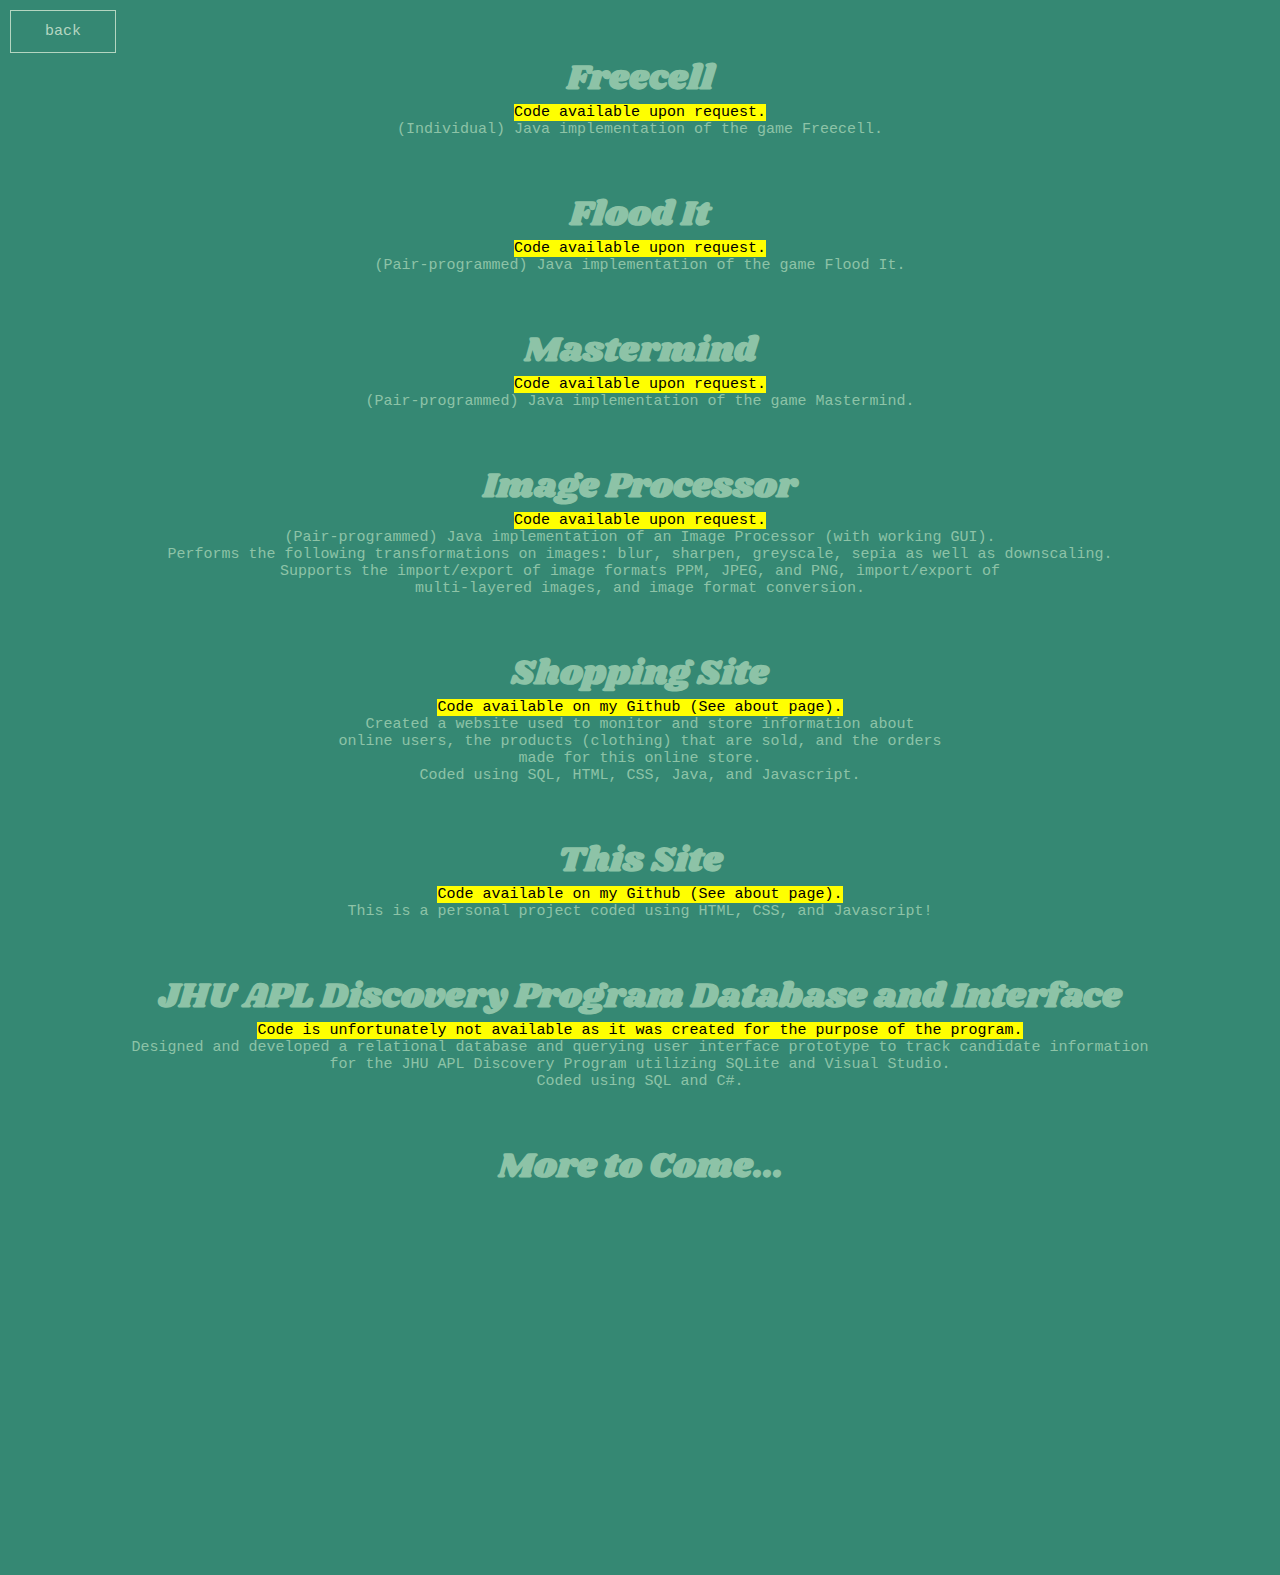
<file: code.html>
<!DOCTYPE html>
<html lang="en" dir="ltr">
  <head>
    <meta name="viewport" content="with=device-wdith, initial-scale = 1.0">
    <title> Sarah Xie's Website </title>
    <link rel="stylesheet" href="style.css">
    <link rel="preconnect" href="https://fonts.googleapis.com">
    <link rel="preconnect" href="https://fonts.gstatic.com" crossorigin>
    <link href="https://fonts.googleapis.com/css2?family=Shrikhand&display=swap"
     rel="stylesheet">
    <link href=
    "https://fonts.googleapis.com/css2?family=Assistant:wght@200&display=swap"
     rel="stylesheet">
  </head>
  <body>

    <!-- Home Page -->
    <section class="code">
      <a href="index.html#projects" class="back-btn">back</a>
      <div class="code-text">
      <h1> Freecell <h1>
      <p> <mark>Code available upon request.<mark> </p>
      <p> (Individual) Java implementation of the game Freecell. </p>
      <br />
      <h1> Flood It <h1>
      <p> <mark>Code available upon request.<mark> </p>
      <p> (Pair-programmed) Java implementation of the game Flood It. </p>
      <br />
      <h1> Mastermind <h1>
      <p> <mark>Code available upon request.<mark> </p>
      <p> (Pair-programmed) Java implementation of the game Mastermind. </p>
      <br />
      <h1> Image Processor <h1>
      <p> <mark>Code available upon request.<mark> </p>
      <p> (Pair-programmed) Java implementation of an Image Processor (with working GUI). </p>
      <p> Performs the following transformations on images: blur, sharpen, greyscale, sepia as well as downscaling. </p>
      <p> Supports the import/export of image formats PPM, JPEG, and PNG, import/export of </p>
      <p> multi-layered images, and image format conversion. </p>
      <br />
      <h1> Shopping Site <h1>
      <p> <mark>Code available on my Github (See about page).<mark> </p>
      <p> Created a website used to monitor and store information about </p>
      <p> online users, the products (clothing) that are sold, and the orders </p>
      <p> made for this online store. </p>
      <p> Coded using SQL, HTML, CSS, Java, and Javascript. </p>
      <br />
      <h1> This Site <h1>
      <p> <mark>Code available on my Github (See about page).<mark> </p>
      <p> This is a personal project coded using HTML, CSS, and Javascript! </p>
      <br />
      <h1> JHU APL Discovery Program Database and Interface <h1>
      <p> <mark>Code is unfortunately not available as it was created for the purpose of the program.<mark> </p>
      <p> Designed and developed a relational database and querying user interface prototype to track candidate
          information for the JHU APL Discovery Program utilizing SQLite and Visual Studio. </p>
      <p> Coded using SQL and C#. </p>
      <br />
      <h1> More to Come... <h1>
      </div>
    </section>
  </body>
</html>
</file>
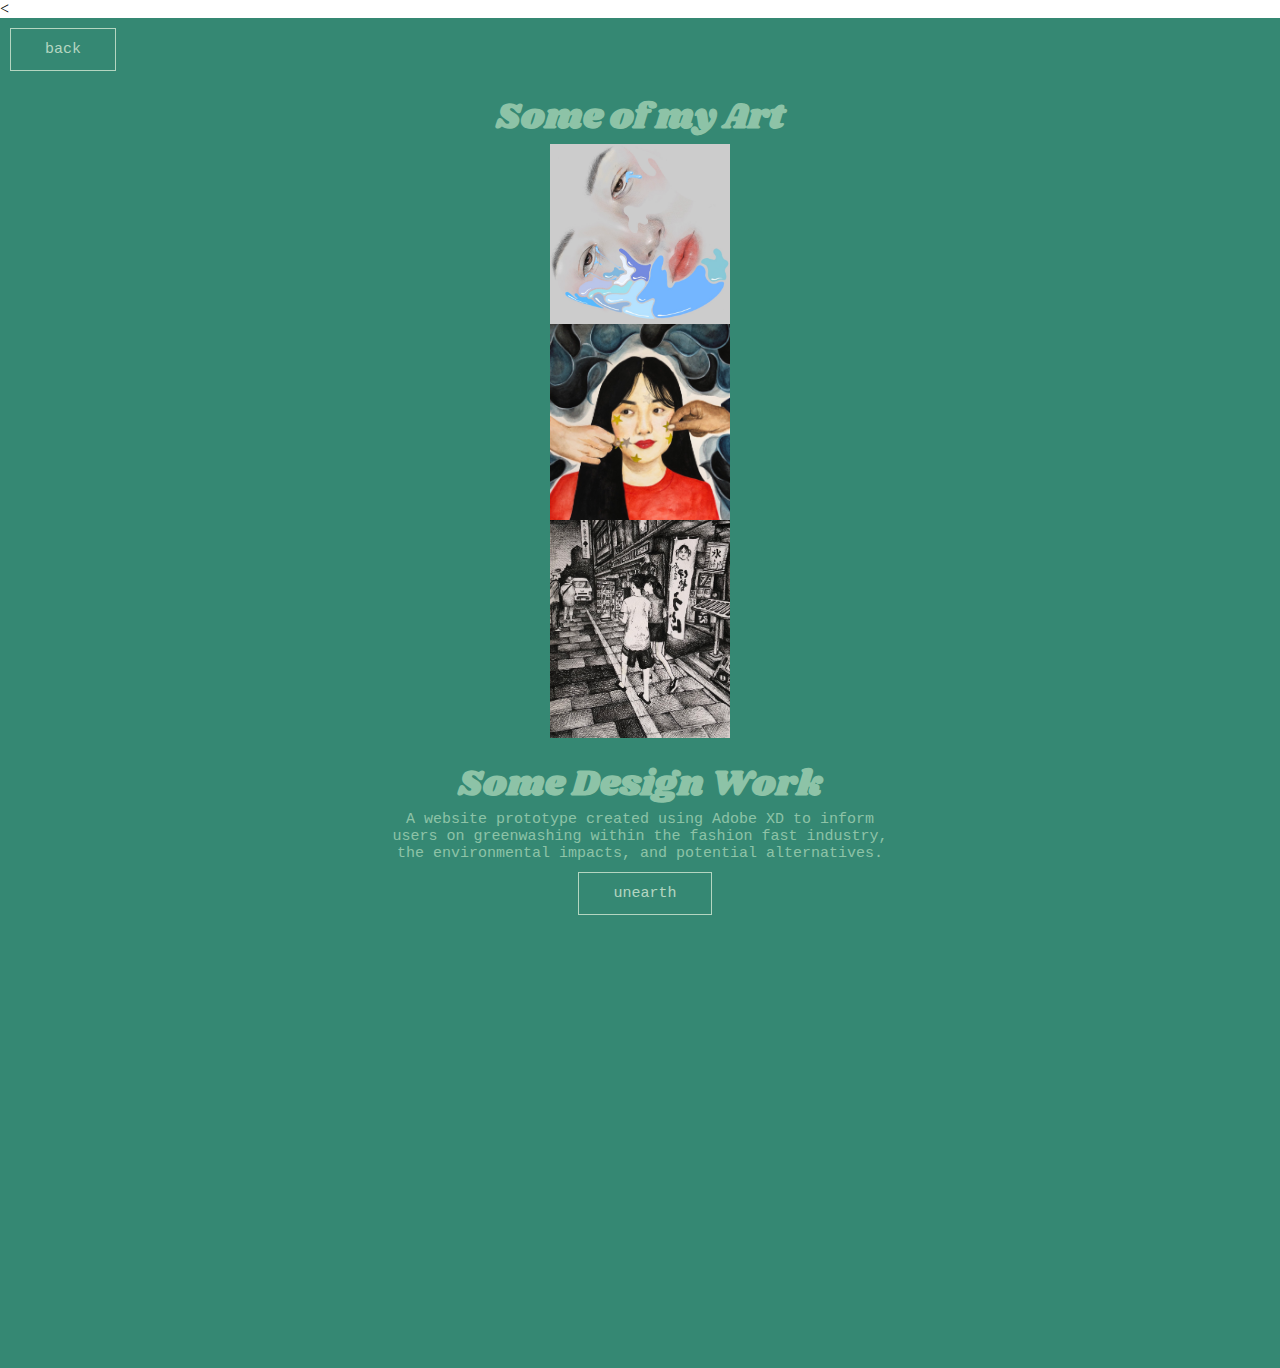
<file: design.html>
<<!DOCTYPE html>
<html lang="en" dir="ltr">
  <head>
    <meta name="viewport" content="with=device-wdith, initial-scale = 1.0">
    <title> Sarah Xie's Website </title>
    <link rel="stylesheet" href="style.css">
    <link rel="preconnect" href="https://fonts.googleapis.com">
    <link rel="preconnect" href="https://fonts.gstatic.com" crossorigin>
    <link href="https://fonts.googleapis.com/css2?family=Shrikhand&display=swap"
     rel="stylesheet">
    <link href=
    "https://fonts.googleapis.com/css2?family=Assistant:wght@200&display=swap"
     rel="stylesheet">
  </head>
  <body>

    <section class="design">
      <a href="index.html#projects" class="back-btn">back</a>
      <div class="design-text">
        <h1> Some of my Art <h1>

        <div class="art">
            <img src="img/goopy.jpg" alt="piece 01">
        </div>

        <div class="art">
            <img src="img/rate.jpg" alt="piece 02">
        </div>

        <div class="art">
            <img src="img/pen.jpg" alt="piece 03">
        </div>
        </div>

        <div class="design-text">
            <h1> Some Design Work <h1>
            <p> A website prototype created using Adobe XD to inform </p>
            <p> users on greenwashing within the fashion fast industry, </p>
            <p> the environmental impacts, and potential alternatives. </p>
            <a href="https://xd.adobe.com/view/9dd6a7c6-bf45-4c78-a434-075205d216d5-c885/?fullscreen&hints=off" class="back-btn">unearth</a>
        </div>
    </section>

  </body>
</html>
</file>
<file: style.css>
*{
  margin: 0;
  padding: 0;
}

/* HOME PAGE */
.home {
  min-height: 100vh;
  width: 100%;
  background-color: #B4D6C1;
}

.home-text{
  width: 90%;
  color: white;
  position: absolute;
  top: 50%;
  left: 50%;
  transform: translate(-50%, -50%);
  text-align: center;
}

.home-text h1{
  font-size: 60px;
  font-family: 'Shrikhand', cursive;
}

.home-img {
  width: 325px;
}

/* nav bar */
.nav{
  display: flex;
  padding: 2% 6%;
  justify-content: space-between;
  align-items: center;
}

.nav-links{
  flex: 1;
  text-align: center;
}

.nav-links ul li{
  list-style: none;
  display: inline-block;
  padding: 8px 12px;
  position: relative;
}

.nav-links ul li a{
  color: white;
  text-decoration: none;
  font-size: 15px;
  font-family: 'Courier New', monospace;
}

/* hover after */
.nav-links ul li::after{
  content: '';
  width: 0%;
  height: 2px;
  background: #358873;
  display: block;
  margin: auto;
  transition: 0.5s;
}

/* hover animation */
.nav-links ul li:hover::after{
  width: 100%;
}

/*
.learn-btn{
  display: inline-block;
  text-decoration: none;
  color: white;
  border: 1px solid white;
  padding: 12px 34px;
  font-size: 13px;
  background: transparent;
  position: relative;
  cursor: pointer;
}

.learn-btn:hover{
  border: 1px solid #4DB75E;
  background: #4DB75E;
  transition: 1s;
}
*/

/* ABOUT PAGE */
.about {
  width: 100%;
  margin: auto;
  text-align: center;
  padding-top 100px;
  min-height: 100vh;
  background-color: #8DC3A7;
}

.about-text {
  width: 80%;
  margin: auto;;
  text-align: center;
  padding-top: 100px;
  color: #DFEAE2;
}

.about-text h1{
  font-size: 36px;
  font-weight: 600;
  font-family: 'Shrikhand', cursive;
}

.about-text p{
  font-size: 15px;
  font-weight: 400;
  line-height: 22px;
  padding: 10px;
  font-family: 'Courier New', monospace;
}

.about-btn{
  display: inline-block;
  text-decoration: none;
  color: #DFEAE2;
  border: 1px solid #DFEAE2;
  padding: 12px 34px;
  font-size: 15px;
  font-weight: 400;
  background: transparent;
  position: relative;
  cursor: pointer;
  font-family: 'Courier New', monospace;
}

.about-btn:hover{
  border: 1px solid #358873;
  background: #358873;
  transition: 1s;
}

/* PROJECTS PAGE */
.projects {
  width: 100%;
  margin: auto;
  text-align: center;
  padding-top 100px;
  min-height: 100vh;
  background-color: #6BAF92;
}

.projects-text {
  width: 80%;
  margin: auto;
  text-align: center;
  padding-top: 100px;
  color: #B4D6C1;
}

.projects-text h1{
  font-size: 36px;
  font-weight: 400;
  font-family: 'Shrikhand', cursive;
}

.projects-text p{
  font-size: 15px;
  font-weight: 300;
  line-height: 22px;
  padding: 10px;
  font-family: 'Courier New', monospace;
}

.projects-btn{
  display: inline-block;
  text-decoration: none;
  color: #B4D6C1;
  border: 1px solid #B4D6C1;
  padding: 12px 34px;
  font-size: 15px;
  background: transparent;
  position: relative;
  cursor: pointer;
  font-family: 'Courier New', monospace;
}

.projects-btn:hover{
  border: 1px solid #358873;
  background: #358873;
  transition: 1s;
}


/* PICTURES PAGE */
.pictures {
  width: 100%;
  margin: auto;
  padding-top 100px;
  min-height: 100vh;
  background-color: #4E9C81;
}

.pictures-text {
  margin-top: 20px;
  color: #8DC3A7;
  text-align: center;
}

.pictures-text h1{
  font-size: 36px;
  font-weight: 600;
  font-family: 'Shrikhand', cursive;
}

.img-grid {
  margin: 5px;
  --gap: 16px;
  --num-cols: 4;
  --row-height: 300px;

  box-sizing: border-box;
  padding: var(--gap);

  display: grid;
  grid-template-columns: repeat(var(--num-cols), 1fr);
  grid-auto-rows: var(--row-height);
  gap: var(--gap);
}

.img-grid > img {
  width: 100%;
  height: 100%;
  object-fit: cover;
}

/* Used when img takes up two columns*/
.img-grid-col-2 {
  grid-column: span 2;
}

/* Used when img takes up two rows*/
.img-grid-row-2 {
  grid-row: span 2;
}

/* anything undr 1024px */
@media screen and (max-width: 1024px) {
  .img-grid {
    --num-cols: 2;
    --row-height: 200px;
  }
}
/* ART & DESIGN PAGE */
.design {
  min-height: 150vh;
  width: 100%;
  background-color: #358873;
}

.design-text {
  width: 80%;
  margin: auto;
  text-align: center;
  padding-top: 20px;
  color: #8DC3A7;
  top: 50%;
}

.design-text h1{
  font-size: 36px;
  font-weight: 600;
  font-family: 'Shrikhand', cursive;
}

.design-text p{
  font-size: 15px;
  font-weight: 400;
  font-family: 'Courier New', monospace;
}

.back-btn{
  display: inline-block;
  text-decoration: none;
  color: #B4D6C1;
  border: 1px solid #B4D6C1;
  padding: 12px 34px;
  font-size: 15px;
  font-weight: 400;
  background: transparent;
  position: relative;
  cursor: pointer;
  font-family: 'Courier New', monospace;
  margin-left: 10px;
  margin-top: 10px;
}

.back-btn:hover{
  border: 1px solid #6BAF92;
  background: #6BAF92;
  transition: 1s;
}

div.art {
  margin: auto;
  float: bottom;
  width: 180px;
}

div.art img {
  width: 100%;
  height: auto;
}

.code {
  min-height: 175vh;
  width: 100%;
  background-color: #358873;
}

.code-text{
  width: 80%;
  margin: auto;
  color: #8DC3A7;
  top: 50%;
  text-align: center;
}

.code-text h1{
  font-size: 35px;
  font-family: 'Shrikhand', cursive;
}

.code-text p{
  font-size: 15px;
  font-weight: 400;
  font-family: 'Courier New', monospace;
}

.code-btn{
  display: inline-block;
  text-decoration: none;
  color: #8DC3A7;
  border: 1px solid #8DC3A7;
  padding: 12px 34px;
  font-size: 15px;
  background: transparent;
  position: relative;
  cursor: pointer;
  font-family: 'Courier New', monospace;
}

.code-btn:hover{
  border: 1px solid #358873;
  background: #358873;
  transition: 1s;
}

.mark {
  background-color: #207567;
  color:#8DC3A7;
}
</file>
